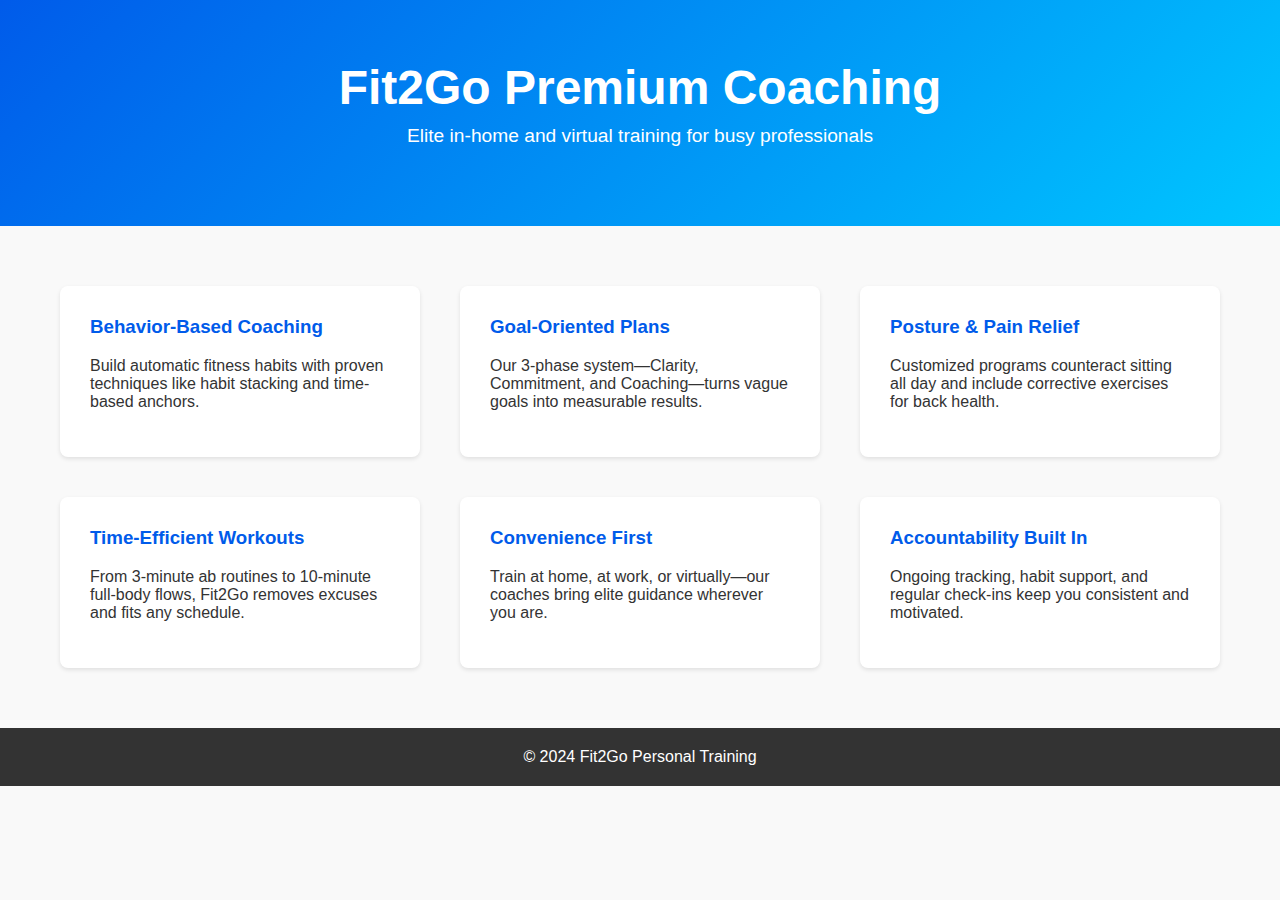
<file: index.html>
<!DOCTYPE html>
<html lang="en">
<head>
<meta charset="UTF-8">
<meta name="viewport" content="width=device-width, initial-scale=1.0">
<title>Fit2Go Premium</title>
<style>
  body {
    margin: 0;
    font-family: Arial, Helvetica, sans-serif;
    color: #333;
    background: #f9f9f9;
  }
  header {
    background: linear-gradient(135deg, #005bea, #00c6ff);
    color: white;
    padding: 60px 20px;
    text-align: center;
  }
  h1 {
    font-size: 3em;
    margin: 0 0 10px;
  }
  .subtitle {
    font-size: 1.2em;
    margin-top: 0;
  }
  .features {
    display: flex;
    flex-wrap: wrap;
    justify-content: center;
    margin: 40px auto;
    max-width: 1200px;
  }
  .feature {
    background: white;
    border-radius: 8px;
    box-shadow: 0 2px 4px rgba(0,0,0,0.1);
    margin: 20px;
    padding: 30px;
    flex: 1 1 280px;
    max-width: 300px;
  }
  .feature h3 {
    margin-top: 0;
    color: #005bea;
  }
  footer {
    background: #333;
    color: #fff;
    text-align: center;
    padding: 20px;
  }
</style>
</head>
<body>
<header>
  <h1>Fit2Go Premium Coaching</h1>
  <p class="subtitle">Elite in-home and virtual training for busy professionals</p>
</header>
<section class="features">
  <div class="feature">
    <h3>Behavior-Based Coaching</h3>
    <p>Build automatic fitness habits with proven techniques like habit stacking and time-based anchors.</p>
  </div>
  <div class="feature">
    <h3>Goal-Oriented Plans</h3>
    <p>Our 3-phase system&mdash;Clarity, Commitment, and Coaching&mdash;turns vague goals into measurable results.</p>
  </div>
  <div class="feature">
    <h3>Posture &amp; Pain Relief</h3>
    <p>Customized programs counteract sitting all day and include corrective exercises for back health.</p>
  </div>
  <div class="feature">
    <h3>Time-Efficient Workouts</h3>
    <p>From 3-minute ab routines to 10-minute full-body flows, Fit2Go removes excuses and fits any schedule.</p>
  </div>
  <div class="feature">
    <h3>Convenience First</h3>
    <p>Train at home, at work, or virtually&mdash;our coaches bring elite guidance wherever you are.</p>
  </div>
  <div class="feature">
    <h3>Accountability Built In</h3>
    <p>Ongoing tracking, habit support, and regular check-ins keep you consistent and motivated.</p>
  </div>
</section>
<footer>
  &copy; 2024 Fit2Go Personal Training
</footer>
</body>
</html>
</file>
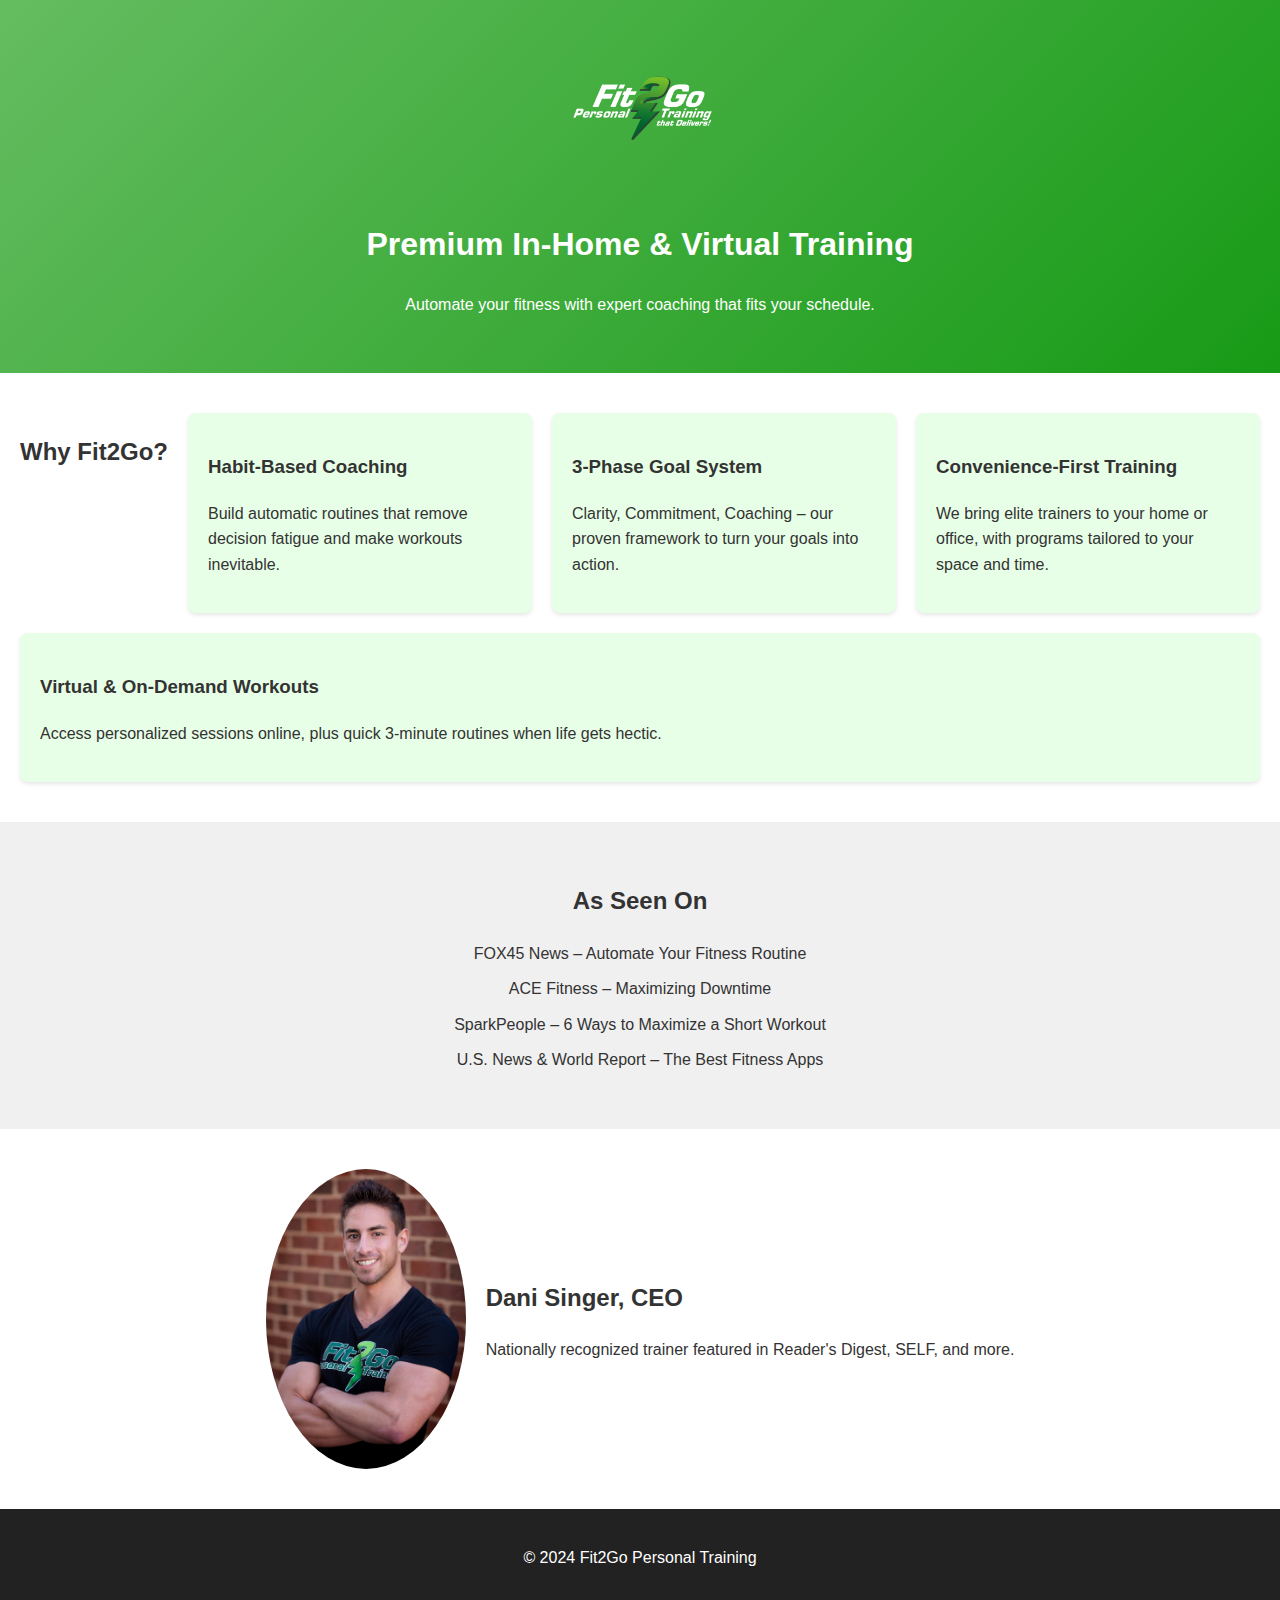
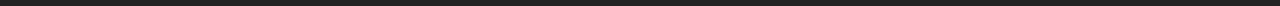
<file: premium/index.html>
<!DOCTYPE html>
<html lang="en">
<head>
    <meta charset="UTF-8">
    <meta name="viewport" content="width=device-width, initial-scale=1.0">
    <title>Fit2Go Premium</title>
    <link rel="stylesheet" href="style.css">
</head>
<body>
    <header class="hero">
        <img src="../Fit2Go Logo (White & Green, Transparent BG).png" alt="Fit2Go Logo" class="logo">
        <h1>Premium In‑Home & Virtual Training</h1>
        <p>Automate your fitness with expert coaching that fits your schedule.</p>
    </header>
    <section class="features">
        <h2>Why Fit2Go?</h2>
        <div class="feature">
            <h3>Habit-Based Coaching</h3>
            <p>Build automatic routines that remove decision fatigue and make workouts inevitable.</p>
        </div>
        <div class="feature">
            <h3>3‑Phase Goal System</h3>
            <p>Clarity, Commitment, Coaching – our proven framework to turn your goals into action.</p>
        </div>
        <div class="feature">
            <h3>Convenience-First Training</h3>
            <p>We bring elite trainers to your home or office, with programs tailored to your space and time.</p>
        </div>
        <div class="feature">
            <h3>Virtual & On‑Demand Workouts</h3>
            <p>Access personalized sessions online, plus quick 3-minute routines when life gets hectic.</p>
        </div>
    </section>
    <section class="media">
        <h2>As Seen On</h2>
        <ul>
            <li>FOX45 News – Automate Your Fitness Routine</li>
            <li>ACE Fitness – Maximizing Downtime</li>
            <li>SparkPeople – 6 Ways to Maximize a Short Workout</li>
            <li>U.S. News & World Report – The Best Fitness Apps</li>
        </ul>
    </section>
    <section class="about">
        <img src="../Dani Headshot (Final).jpg" alt="Dani Singer" class="headshot">
        <div>
            <h2>Dani Singer, CEO</h2>
            <p>Nationally recognized trainer featured in Reader's Digest, SELF, and more.</p>
        </div>
    </section>
    <footer>
        <p>&copy; 2024 Fit2Go Personal Training</p>
    </footer>
</body>
</html>
</file>
<file: premium/style.css>
body {
    margin: 0;
    font-family: Arial, Helvetica, sans-serif;
    color: #333;
    line-height: 1.6;
    background-color: #f5f5f5;
}

.hero {
    background: linear-gradient(135deg, #65bd60, #179a16);
    color: #fff;
    text-align: center;
    padding: 40px 20px;
}
.hero .logo {
    width: 150px;
    height: auto;
}
.features {
    display: flex;
    flex-wrap: wrap;
    justify-content: center;
    gap: 20px;
    padding: 40px 20px;
    background-color: #fff;
}
.feature {
    flex: 1 1 250px;
    background-color: #e8ffe7;
    padding: 20px;
    border-radius: 8px;
    box-shadow: 0 2px 4px rgba(0,0,0,0.1);
}
.media {
    background-color: #f0f0f0;
    padding: 40px 20px;
    text-align: center;
}
.media ul {
    list-style: none;
    padding: 0;
}
.media li {
    margin: 10px 0;
}
.about {
    display: flex;
    align-items: center;
    justify-content: center;
    gap: 20px;
    padding: 40px 20px;
    background-color: #fff;
}
.about .headshot {
    width: 200px;
    border-radius: 50%;
}
footer {
    text-align: center;
    padding: 20px;
    background-color: #222;
    color: #fff;
}
</file>
